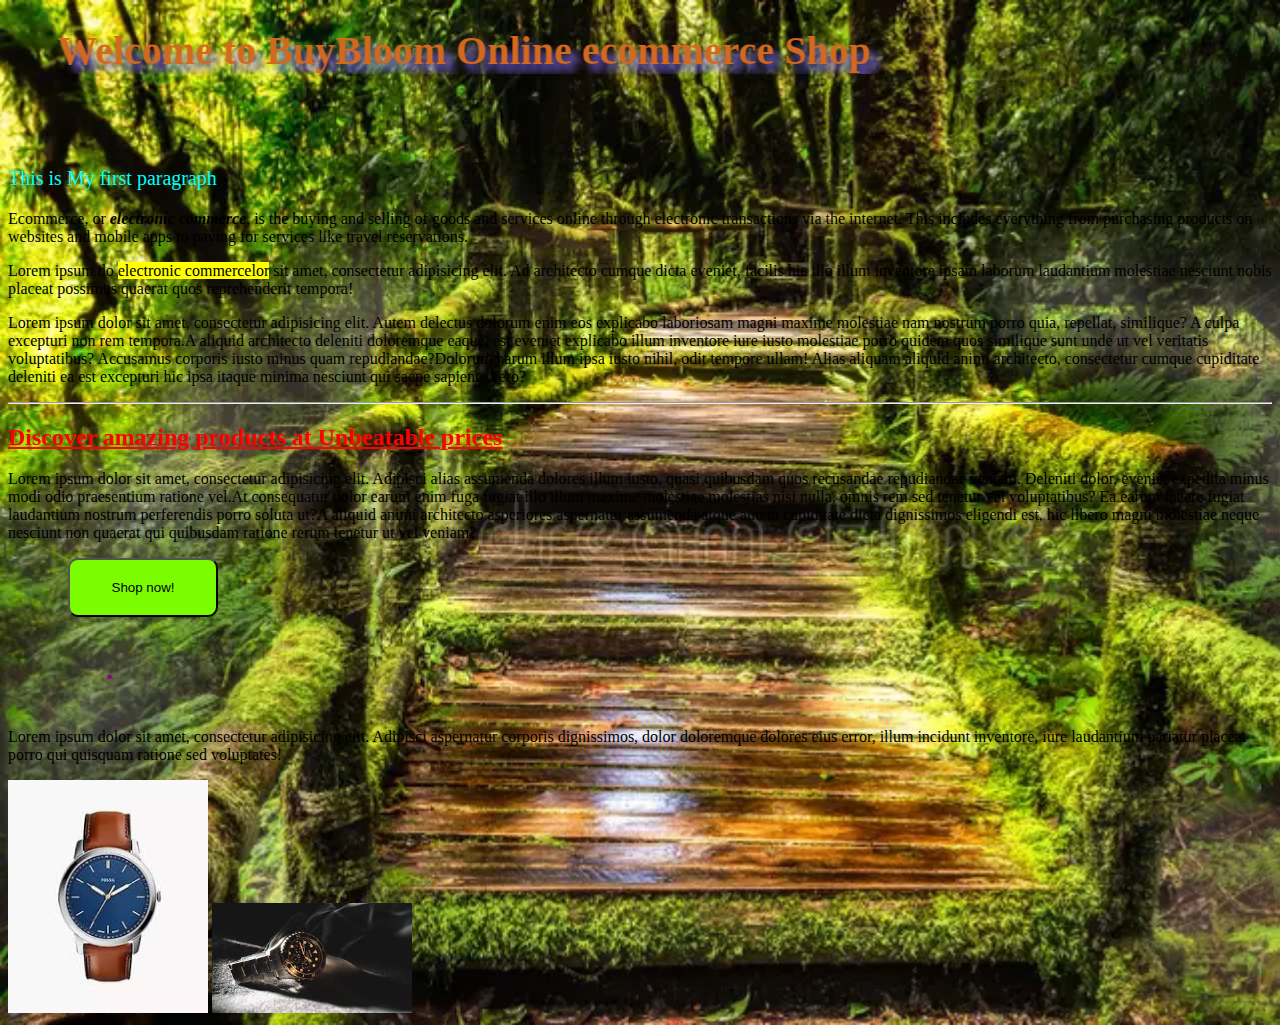
<file: index.html>
<!doctype html>
<html lang="en">
<head>
    <meta charset="UTF-8">
    <meta name="viewport"
          content="width=device-width, user-scalable=no, initial-scale=1.0, maximum-scale=1.0, minimum-scale=1.0">

         
         
     <meta http-equiv="X-UA-Compatible" content="ie=edge">
    <!--Favicon-->
    <link rel="icon" href="assets/home.png">
    
     <title>Homepage</title>

    <link rel="stylesheet" href="css/main.css">
<style>
body{
    background-image: url("assets/bg1.webp");
background-repeat: no-repeat;
background-size: cover;
}



</style>



</head>
<body>

<h1>
    <marquee behavior="alternate" direction="right"> Welcome to BuyBloom Online ecommerce Shop </marquee> </h1>
<br><br>

<p style="color: aqua; font-size: 20px">This is My first paragraph</p>
<p>Ecommerce, or <b> <i>electronic commerce</i></b>, is the buying and selling of goods and services online through electronic transactions via the internet. This includes everything from purchasing products on websites and mobile apps to paying for services like travel reservations.</p>
<p>Lorem ipsum do <mark>electronic commercelor</mark> sit amet, consectetur adipisicing elit. Ad architecto cumque dicta eveniet, facilis hic illo illum inventore ipsam laborum laudantium molestiae nesciunt nobis placeat possimus quaerat quos reprehenderit tempora!</p>
<p><span>Lorem ipsum dolor sit amet, consectetur adipisicing elit. Autem delectus dolorum enim eos explicabo laboriosam magni maxime molestiae nam nostrum porro quia, repellat, similique? A culpa excepturi non rem tempora.</span><span>A aliquid architecto deleniti doloremque eaque, est eveniet explicabo illum inventore iure iusto molestiae porro quidem quos similique sunt unde ut vel veritatis voluptatibus? Accusamus corporis iusto minus quam repudiandae?</span><span>Dolorum harum illum ipsa iusto nihil, odit tempore ullam! Alias aliquam aliquid animi architecto, consectetur cumque cupiditate deleniti ea est excepturi hic ipsa itaque minima nesciunt qui saepe sapiente vero?</span></p>


<hr>
<h2 style="color: red"><u>Discover amazing products at Unbeatable prices</u></h2>
<p><span>Lorem ipsum dolor sit amet, consectetur adipisicing elit. Adipisci alias assumenda dolores illum iusto, quasi quibusdam quos recusandae repudiandae veniam. Deleniti dolor, eveniet expedita minus modi odio praesentium ratione vel.</span><span>At consequatur dolor earum enim fuga fugiat illo illum maxime molestiae molestias nisi nulla, omnis rem sed tenetur vel voluptatibus? Ea earum facere fugiat laudantium nostrum perferendis porro soluta ut?</span><span>A aliquid animi architecto asperiores aspernatur assumenda atque autem cupiditate dicta dignissimos eligendi est, hic libero magni molestiae neque nesciunt non quaerat qui quibusdam ratione rerum tenetur ut vel veniam?</span></p>
<button>Shop now!</button>

<br><br>

<h2>
    <marquee behavior="scroll" direction="up">Featured products</marquee></h2>
<p>Lorem ipsum dolor sit amet, consectetur adipisicing elit. Adipisci aspernatur corporis dignissimos, dolor doloremque dolores eius error, illum incidunt inventore, iure laudantium pariatur placeat porro qui quisquam ratione sed voluptates!</p>

<img src="assets/watch.jpeg" alt="watch">
<img src="assets/watch 2.jpeg" alt="">




</body>
</html>
</file>
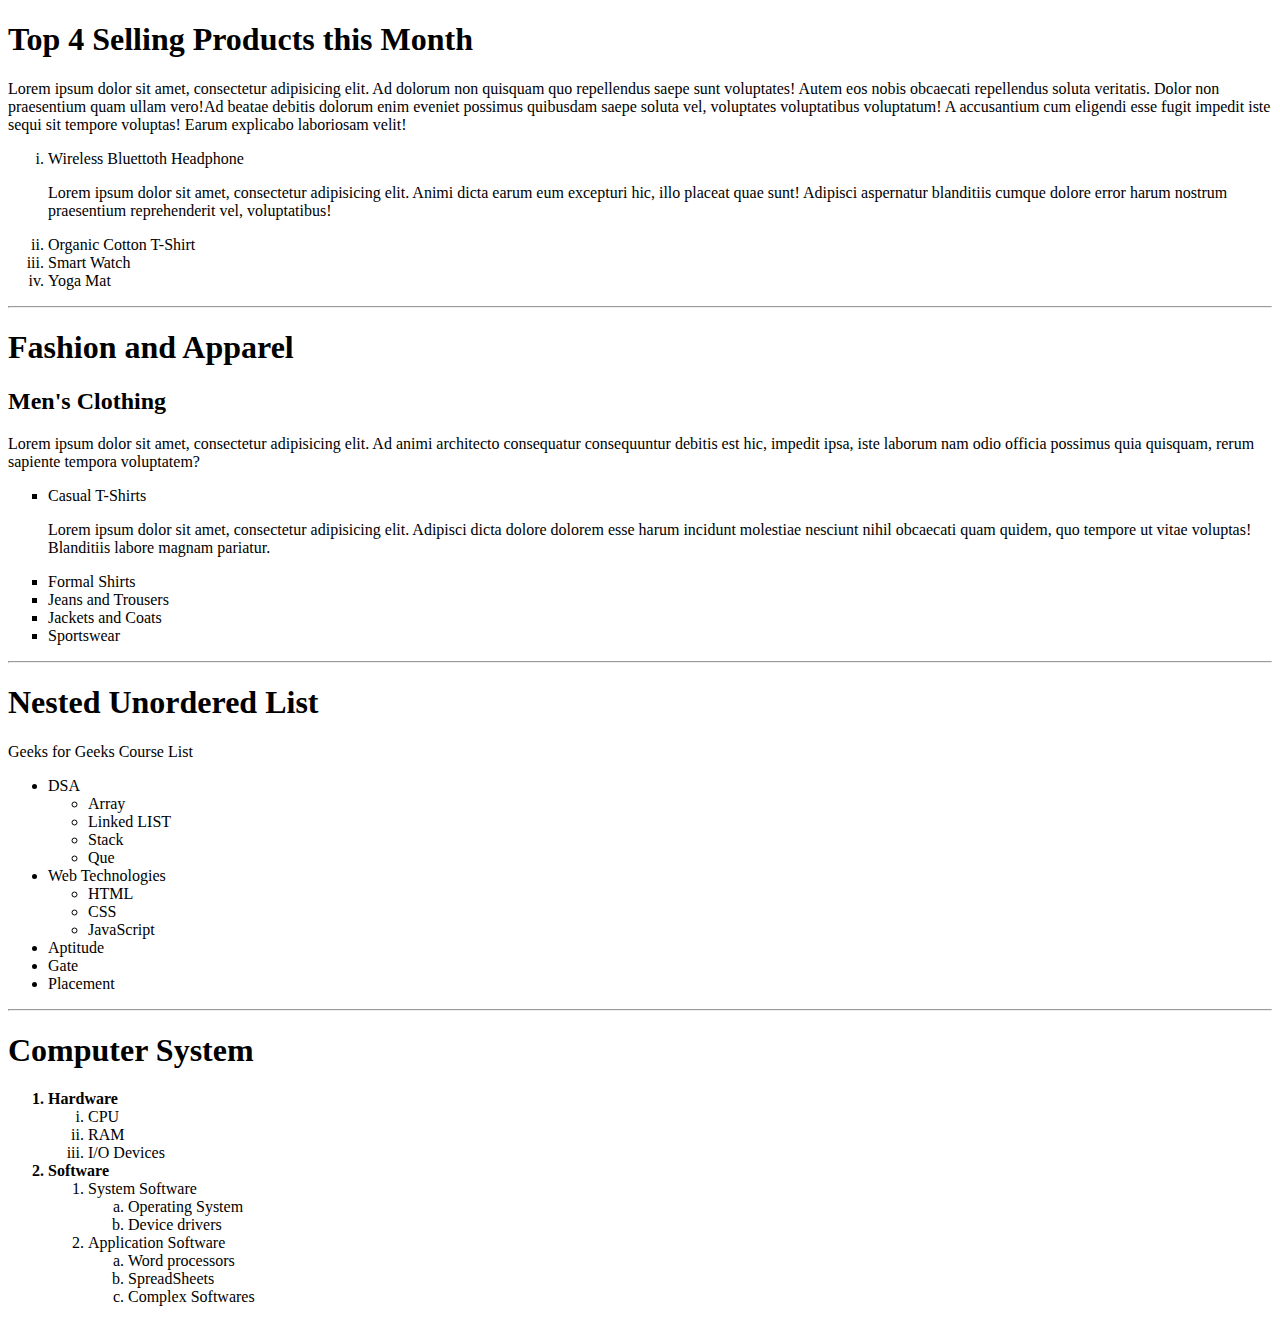
<file: about.html>
<!doctype html>
<html lang="en">
<head>
    <meta charset="UTF-8">
    <meta name="viewport"
          content="width=device-width, user-scalable=no, initial-scale=1.0, maximum-scale=1.0, minimum-scale=1.0">
    <meta http-equiv="X-UA-Compatible" content="ie=edge">
   <!--Favicon-->
   <link rel="icon" href="assets/about.png">
   
    <title>About Page- BuyBloom</title>
</head>
<body>

<!----Ordered list--->
<h1>Top 4 Selling Products this Month</h1>
<p><span>Lorem ipsum dolor sit amet, consectetur adipisicing elit. Ad dolorum non quisquam quo repellendus saepe sunt voluptates! Autem eos nobis obcaecati repellendus soluta veritatis. Dolor non praesentium quam ullam vero!</span><span>Ad beatae debitis dolorum enim eveniet possimus quibusdam saepe soluta vel, voluptates voluptatibus voluptatum! A accusantium cum eligendi esse fugit impedit iste sequi sit tempore voluptas! Earum explicabo laboriosam velit!</span></p>
<ol type="i">
    <li>Wireless Bluettoth Headphone</li>
    <p>Lorem ipsum dolor sit amet, consectetur adipisicing elit. Animi dicta earum eum excepturi hic, illo placeat quae sunt! Adipisci aspernatur blanditiis cumque dolore error harum nostrum praesentium reprehenderit vel, voluptatibus!</p>
    <li>Organic Cotton T-Shirt</li>
    <li>Smart Watch</li>
    <li>Yoga Mat</li>
</ol>

<hr>

<!---Unordered List--->
<h1>Fashion and Apparel</h1>
<h2>Men's Clothing</h2>
<p>Lorem ipsum dolor sit amet, consectetur adipisicing elit. Ad animi architecto consequatur consequuntur debitis est hic, impedit ipsa, iste laborum nam odio officia possimus quia quisquam, rerum sapiente tempora voluptatem?</p>
<ul style="list-style-type: square">
    <li>Casual T-Shirts</li>
    <p>Lorem ipsum dolor sit amet, consectetur adipisicing elit. Adipisci dicta dolore dolorem esse harum incidunt molestiae nesciunt nihil obcaecati quam quidem, quo tempore ut vitae voluptas! Blanditiis labore magnam pariatur.</p>
    <li>Formal Shirts</li>
    <li>Jeans and Trousers</li>
    <li>Jackets and Coats</li>
    <li>Sportswear</li>
</ul>

<hr>

<!---Nested list--->
<h1>Nested Unordered List</h1>
<p>Geeks for Geeks Course List</p>

<ul>
    <li>DSA
    <ul>
        <li>Array</li>
        <li>Linked LIST</li>
        <li>Stack</li>
        <li>Que</li>
    </ul>

    </li>
    <li>Web Technologies
    <ul>
        <li>HTML</li>
        <li>CSS</li>
        <li>JavaScript</li>

    </ul>

    </li>
    <li>Aptitude</li>
    <li>Gate</li>
    <li>Placement</li>
</ul>
<hr>
<!---Assignment--->
<h1>Computer System</h1>
<ol type="1"><b>
    <li>Hardware</li></b>
    <ol type="i">
        <li>CPU</li>
        <li>RAM</li>
        <li>I/O Devices</li>
    </ol><b>
    <li>Software</li></b>
    <ol>
        <li>System Software</li>
        <ol type="a">
            <li>Operating System</li>
            <li>Device drivers</li>
        </ol>
        <li>Application Software</li>
        <ol type="a">
            <li>Word processors</li>
            <li>SpreadSheets</li>
            <li>Complex Softwares</li>
        </ol>

    </ol>


</ol>


</body>
</html>
</file>
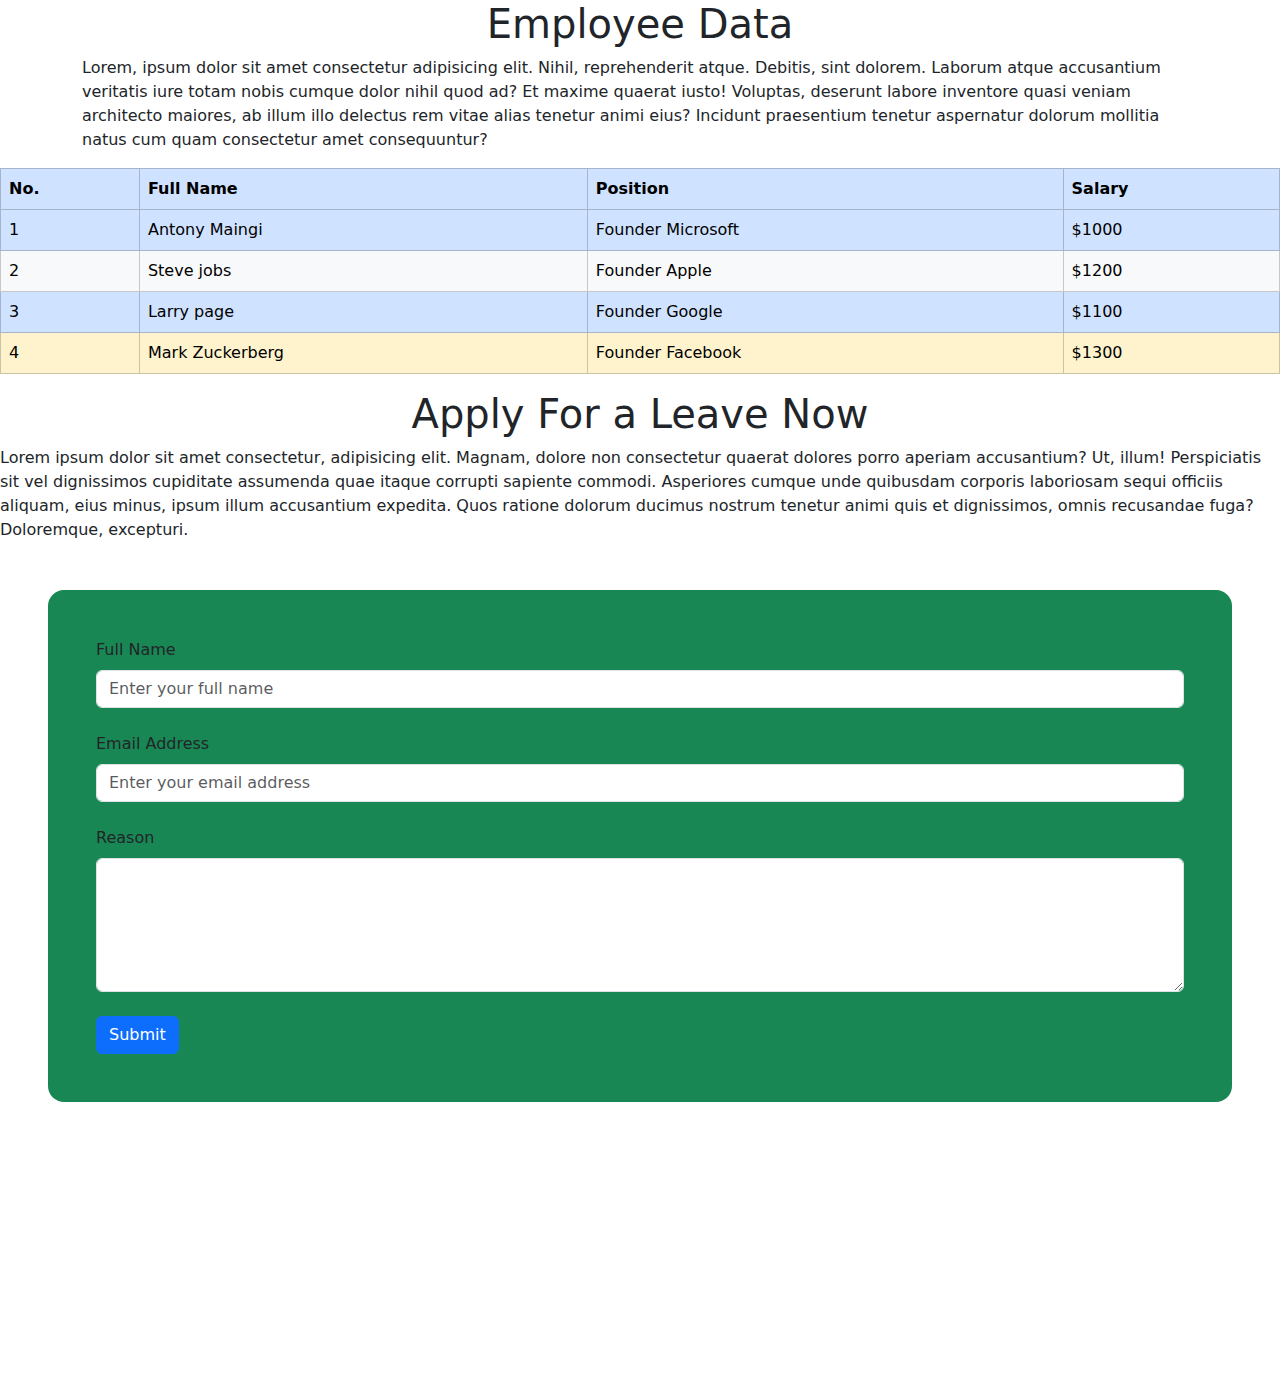
<file: employee.html>
<!DOCTYPE html>
<html lang="en">
<head>
    <meta charset="UTF-8">
    <meta name="viewport" content="width=device-width, initial-scale=1.0">
    <title>Employees page - BuyBloom</title>

<link rel="stylesheet" href="bootstrap/css/bootstrap.min.css">
<script src="bootstrap/js/bootstrap.min.js"></script>


</head>
<body>
 
    <h1 class="text-center">Employee Data</h1>
    <p class="container">Lorem, ipsum dolor sit amet consectetur adipisicing elit. Nihil, reprehenderit atque. Debitis, sint dolorem. Laborum atque accusantium veritatis iure totam nobis cumque dolor nihil quod ad? Et maxime quaerat iusto!
    Voluptas, deserunt labore inventore quasi veniam architecto maiores, ab illum illo delectus rem vitae alias tenetur animi eius? Incidunt praesentium tenetur aspernatur dolorum mollitia natus cum quam consectetur amet consequuntur?</p>

<table class="table table-bordered table-hover table-primary">
<tr>
   <th>No.</th>
   <th>Full Name</th>
   <th>Position</th>
   <th>Salary</th>
</tr>

<tr>
<td>1</td>
<td>Antony Maingi</td>
<td>Founder Microsoft</td>
<td>$1000</td>
</tr>

<tr class="table-light">
<td>2</td>
<td>Steve jobs</td>
<td>Founder Apple</td>
<td>$1200</td>
</tr>

<tr>
<td>3</td>
<td>Larry page</td>
<td>Founder Google</td>
<td>$1100</td>
</tr>

<tr class="table-warning">
<td>4</td>
<td>Mark Zuckerberg</td>
<td>Founder Facebook</td>
<td>$1300</td>
</tr>

</table>

<!--Bootstrap Forms-->
<h1 class="text-center">Apply For a Leave Now</h1>
<p>Lorem ipsum dolor sit amet consectetur, adipisicing elit. Magnam, dolore non consectetur quaerat dolores porro aperiam accusantium? Ut, illum! Perspiciatis sit vel dignissimos cupiditate assumenda quae itaque corrupti sapiente commodi.
Asperiores cumque unde quibusdam corporis laboriosam sequi officiis aliquam, eius minus, ipsum illum accusantium expedita. Quos ratione dolorum ducimus nostrum tenetur animi quis et dignissimos, omnis recusandae fuga? Doloremque, excepturi.</p>

<form action="" class="m-5 bg-success p-5 rounded-4">
<div class="mb-4">
    <label for="fullname" class="form-label">Full Name</label>
<input type="text" class="form-control" id="fullname" placeholder="Enter your full name" required>
   
</div>

<div class="mb-4">
    <label for="email" class="form-label">Email Address</label>
<input type="email" class="form-control" id="email" placeholder="Enter your email address" required>  
</div>
 
<div class="mb-4">
    <label for="reason" class="form-label">Reason</label>
    <textarea name="" id="" class="form-control" rows="5"></textarea>
</div>


<button class="btn btn-primary">Submit</button>


</form>













<br><br><br><br><br><br><br><br><br><br>
</body>
</html>
</file>
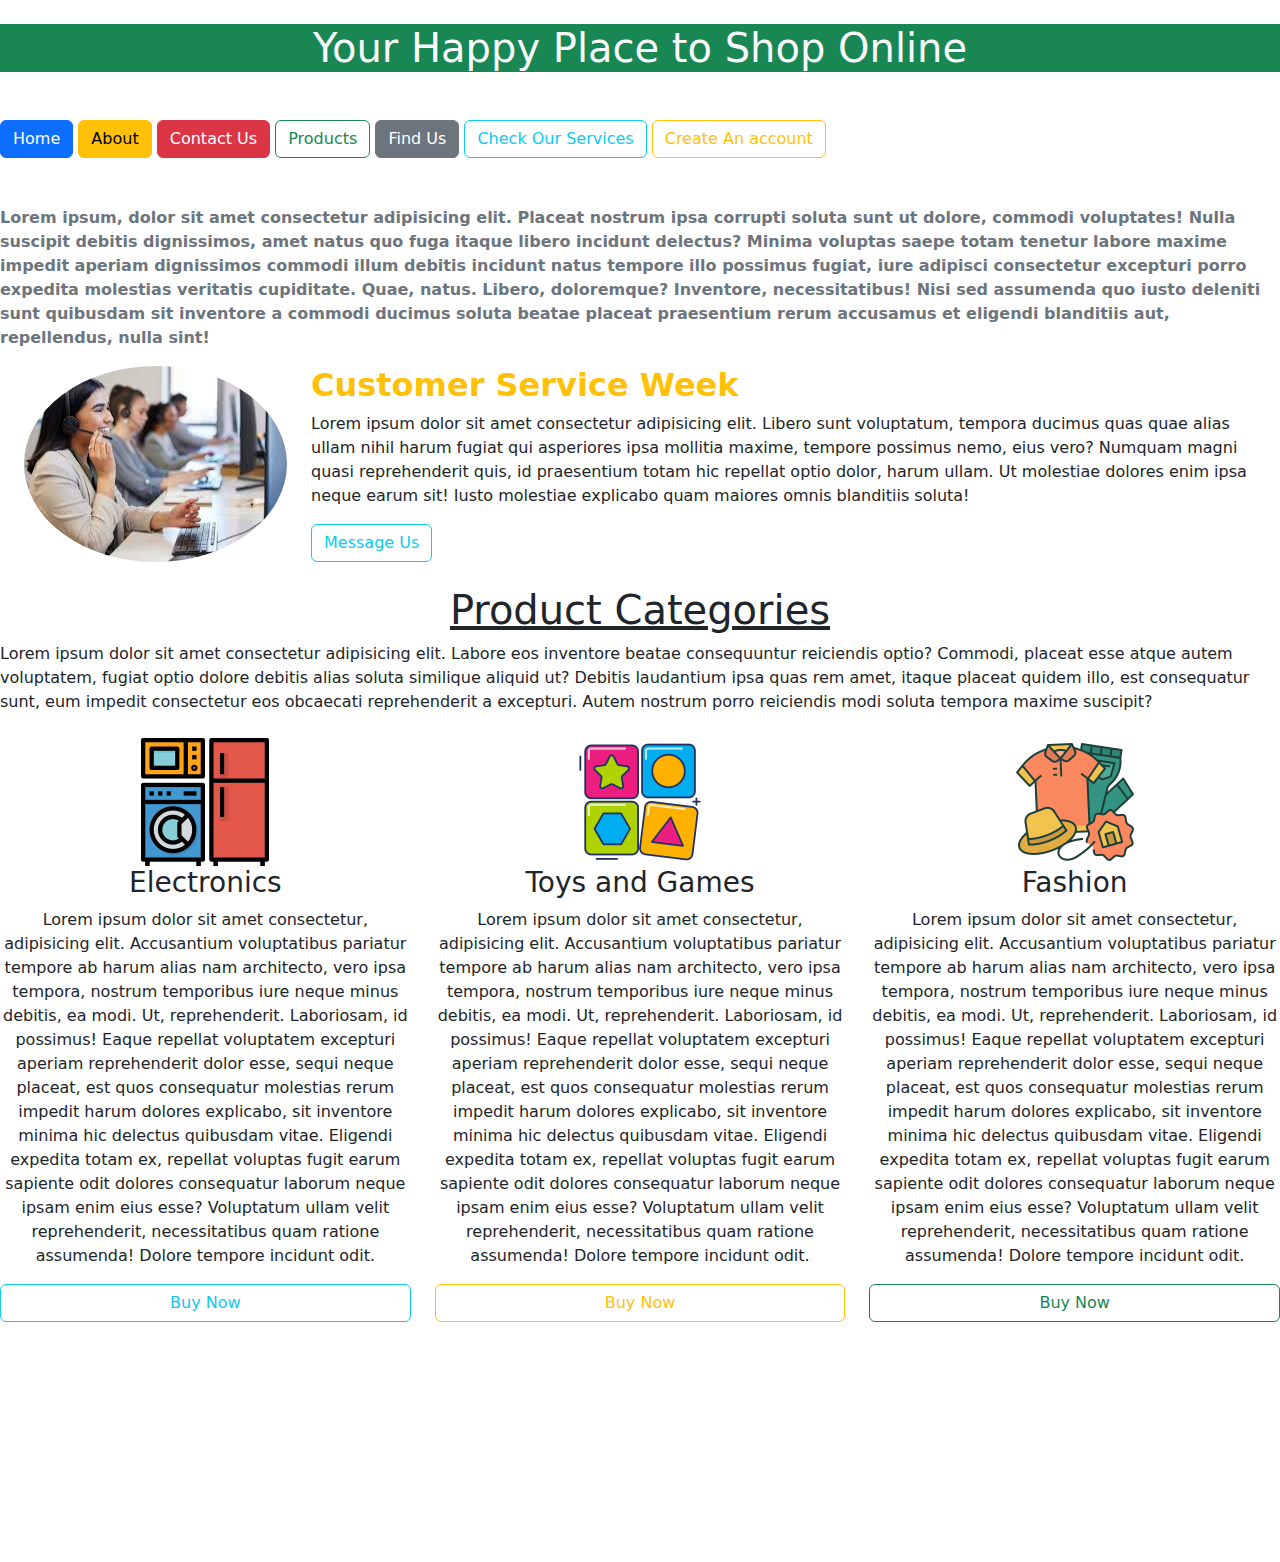
<file: info.html>
<!DOCTYPE html>
<html lang="en">
<head>
    <meta charset="UTF-8">
    <meta name="viewport" content="width=device-width, initial-scale=1.0">
    <title>Information Page - BuyBloom</title>

<link rel="stylesheet" href="bootstrap/css/bootstrap.min.css">
<script src="bootstrap/js/bootstrap.min.js"></script>

</head>
<body>

<h1 class="text-center text-light text-bg-success mt-4 mb-5">Your Happy Place to Shop Online</h1>

<button class="btn btn-primary" >Home</button>
<button class="btn btn-warning" >About</button>
<button class="btn btn-danger" >Contact Us</button>
<button class="btn btn-outline-success" >Products</button>
<button class="btn btn-secondary" >Find Us</button>
<button class="btn btn-outline-info" >Check Our Services</button>
<button class="btn btn-outline-warning" >Create An account</button>



<p class="text-secondary fw-bolder mt-5 mb-3">Lorem ipsum, dolor sit amet consectetur adipisicing elit. Placeat nostrum ipsa corrupti soluta sunt ut dolore, commodi voluptates! Nulla suscipit debitis dignissimos, amet natus quo fuga itaque libero incidunt delectus?
Minima voluptas saepe totam tenetur labore maxime impedit aperiam dignissimos commodi illum debitis incidunt natus tempore illo possimus fugiat, iure adipisci consectetur excepturi porro expedita molestias veritatis cupiditate. Quae, natus.
Libero, doloremque? Inventore, necessitatibus! Nisi sed assumenda quo iusto deleniti sunt quibusdam sit inventore a commodi ducimus soluta beatae placeat praesentium rerum accusamus et eligendi blanditiis aut, repellendus, nulla sint!</p>
   
<div class="d-flex ms-4 me-4">
<img src="assets/customer.png" alt="" class="rounded-circle me-4">

<div>
<h2 class="text-warning fw-bolder">Customer Service Week</h2>
<p>Lorem ipsum dolor sit amet consectetur adipisicing elit. Libero sunt voluptatum, tempora ducimus quas quae alias ullam nihil harum fugiat qui asperiores ipsa mollitia maxime, tempore possimus nemo, eius vero?
Numquam magni quasi reprehenderit quis, id praesentium totam hic repellat optio dolor, harum ullam. Ut molestiae dolores enim ipsa neque earum sit! Iusto molestiae explicabo quam maiores omnis blanditiis soluta!</p>
<button class="btn btn-outline-info">Message Us</button>

</div>
</div>

<!--Bootstrap Grid System-->

<h1 class="mt-4  text-center text-decoration-underline">Product Categories</h1>
<p>Lorem ipsum dolor sit amet consectetur adipisicing elit. Labore eos inventore beatae consequuntur reiciendis optio? Commodi, placeat esse atque autem voluptatem, fugiat optio dolore debitis alias soluta similique aliquid ut?
Debitis laudantium ipsa quas rem amet, itaque placeat quidem illo, est consequatur sunt, eum impedit consectetur eos obcaecati reprehenderit a excepturi. Autem nostrum porro reiciendis modi soluta tempora maxime suscipit?</p>


<div class="row mt-4">

<div class="col text-center">
  <img src="assets/electronic.png" alt="">  
<h3>Electronics</h3>
<p>Lorem ipsum dolor sit amet consectetur, adipisicing elit. Accusantium voluptatibus pariatur tempore ab harum alias nam architecto, vero ipsa tempora, nostrum temporibus iure neque minus debitis, ea modi. Ut, reprehenderit.
Laboriosam, id possimus! Eaque repellat voluptatem excepturi aperiam reprehenderit dolor esse, sequi neque placeat, est quos consequatur molestias rerum impedit harum dolores explicabo, sit inventore minima hic delectus quibusdam vitae.
Eligendi expedita totam ex, repellat voluptas fugit earum sapiente odit dolores consequatur laborum neque ipsam enim eius esse? Voluptatum ullam velit reprehenderit, necessitatibus quam ratione assumenda! Dolore tempore incidunt odit.</p>

<a href="register.html" class="btn btn-outline-info w-100">Buy Now</a>

</div>



<div class="col text-center">
     <img src="assets/toys.png" alt="">  
<h3>Toys and Games</h3>
<p>Lorem ipsum dolor sit amet consectetur, adipisicing elit. Accusantium voluptatibus pariatur tempore ab harum alias nam architecto, vero ipsa tempora, nostrum temporibus iure neque minus debitis, ea modi. Ut, reprehenderit.
Laboriosam, id possimus! Eaque repellat voluptatem excepturi aperiam reprehenderit dolor esse, sequi neque placeat, est quos consequatur molestias rerum impedit harum dolores explicabo, sit inventore minima hic delectus quibusdam vitae.
Eligendi expedita totam ex, repellat voluptas fugit earum sapiente odit dolores consequatur laborum neque ipsam enim eius esse? Voluptatum ullam velit reprehenderit, necessitatibus quam ratione assumenda! Dolore tempore incidunt odit.</p>
<a href="products.html" class="btn btn-outline-warning w-100">Buy Now</a>
</div>



<div class="col text-center">
     <img src="assets/fashion.png" alt="">  
<h3>Fashion</h3>
<p>Lorem ipsum dolor sit amet consectetur, adipisicing elit. Accusantium voluptatibus pariatur tempore ab harum alias nam architecto, vero ipsa tempora, nostrum temporibus iure neque minus debitis, ea modi. Ut, reprehenderit.
Laboriosam, id possimus! Eaque repellat voluptatem excepturi aperiam reprehenderit dolor esse, sequi neque placeat, est quos consequatur molestias rerum impedit harum dolores explicabo, sit inventore minima hic delectus quibusdam vitae.
Eligendi expedita totam ex, repellat voluptas fugit earum sapiente odit dolores consequatur laborum neque ipsam enim eius esse? Voluptatum ullam velit reprehenderit, necessitatibus quam ratione assumenda! Dolore tempore incidunt odit.</p>
<a href="about.html" class="btn btn-outline-success w-100">Buy Now</a>
</div>




</div>







<br><br><br><br><br><br><br><br><br><br>
</body>
</html>
</file>
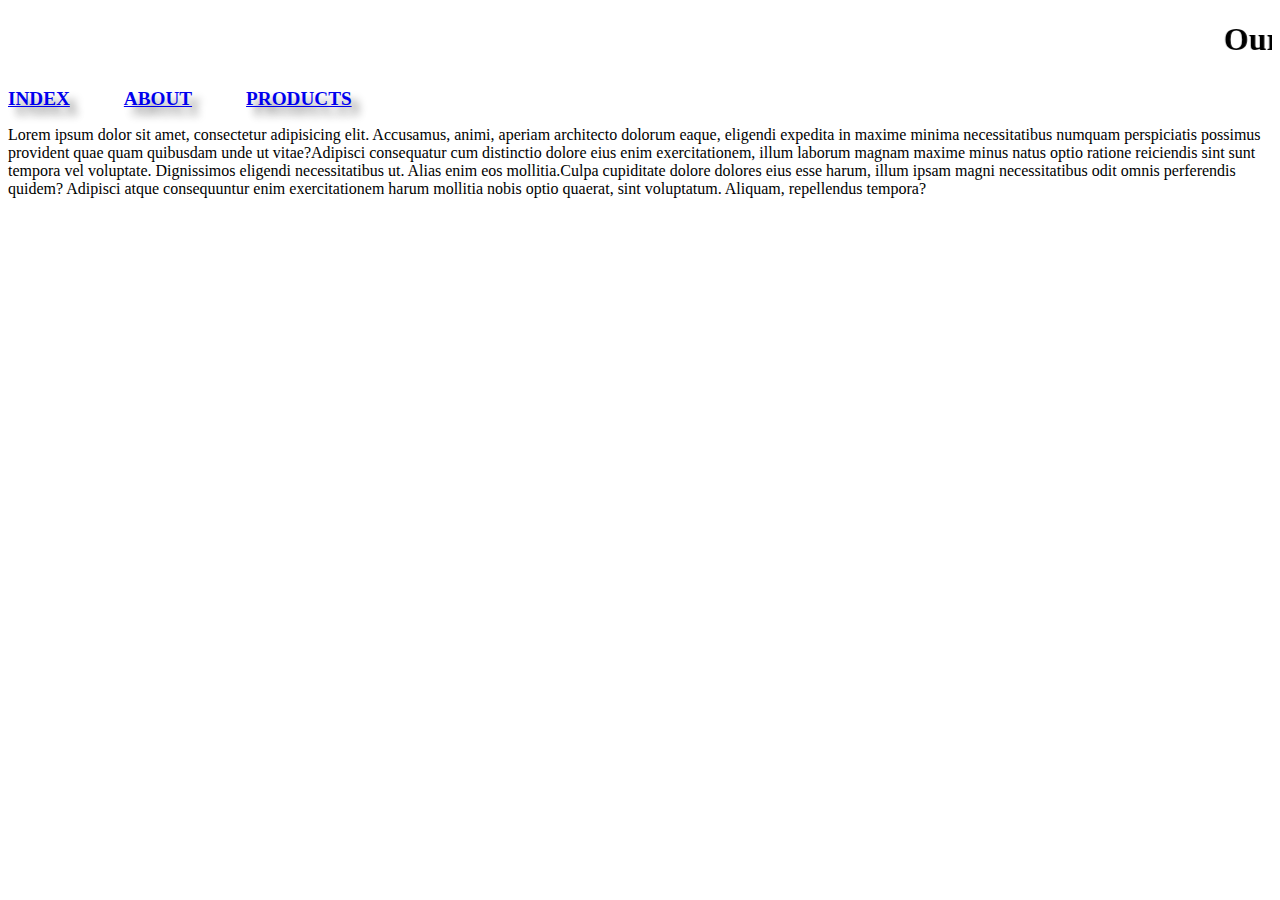
<file: location.html>
<!doctype html>
<html lang="en">
<head>
    <meta charset="UTF-8">
    <meta name="viewport"
          content="width=device-width, user-scalable=no, initial-scale=1.0, maximum-scale=1.0, minimum-scale=1.0">
    <meta http-equiv="X-UA-Compatible" content="ie=edge">
     <!---Favicon-->
    <link rel="icon" href="assets\location.png">
    <title>location Page-BuyBloom</title>
    <style>
        a:link{
            font-weight: bold;
            padding-right: 50px;
            text-shadow: 8px 8px 8px grey;
            font-size: larger;
        }
    </style>
</head>
<body>
<h1><b><marquee behavior="" direction="">Our Location</marquee></b>
    </h1>
<!---links--->
<a href="index.html" target="_self">INDEX</a>
<a href="about.html" target="_self">ABOUT</a>
<a href="products.html" target="_self">PRODUCTS</a>
<p><span>Lorem ipsum dolor sit amet, consectetur adipisicing elit. Accusamus, animi, aperiam architecto dolorum eaque, eligendi expedita in maxime minima necessitatibus numquam perspiciatis possimus provident quae quam quibusdam unde ut vitae?</span><span>Adipisci consequatur cum distinctio dolore eius enim exercitationem, illum laborum magnam maxime minus natus optio ratione reiciendis sint sunt tempora vel voluptate. Dignissimos eligendi necessitatibus ut. Alias enim eos mollitia.</span><span>Culpa cupiditate dolore dolores eius esse harum, illum ipsam magni necessitatibus odit omnis perferendis quidem? Adipisci atque consequuntur enim exercitationem harum mollitia nobis optio quaerat, sint voluptatum. Aliquam, repellendus tempora?</span></p>
<iframe src="https://www.google.com/maps/embed?pb=!1m18!1m12!1m3!1d3989.7244288606007!2d36.95442437370258!3d-0.39307463529951925!2m3!1f0!2f0!3f0!3m2!1i1024!2i768!4f13.1!3m3!1m2!1s0x1828677e890d6bb3%3A0xf1183d3553824d55!2sKimathi%20University%20Main%20Gate%2C%20Nyeri%20-%20Nyahururu%20Rd!5e0!3m2!1sen!2ske!4v1761742267439!5m2!1sen!2ske" width="1000" height="450" style="border:0;" allowfullscreen="" loading="lazy" referrerpolicy="no-referrer-when-downgrade"></iframe>
</body>
</html>
</file>
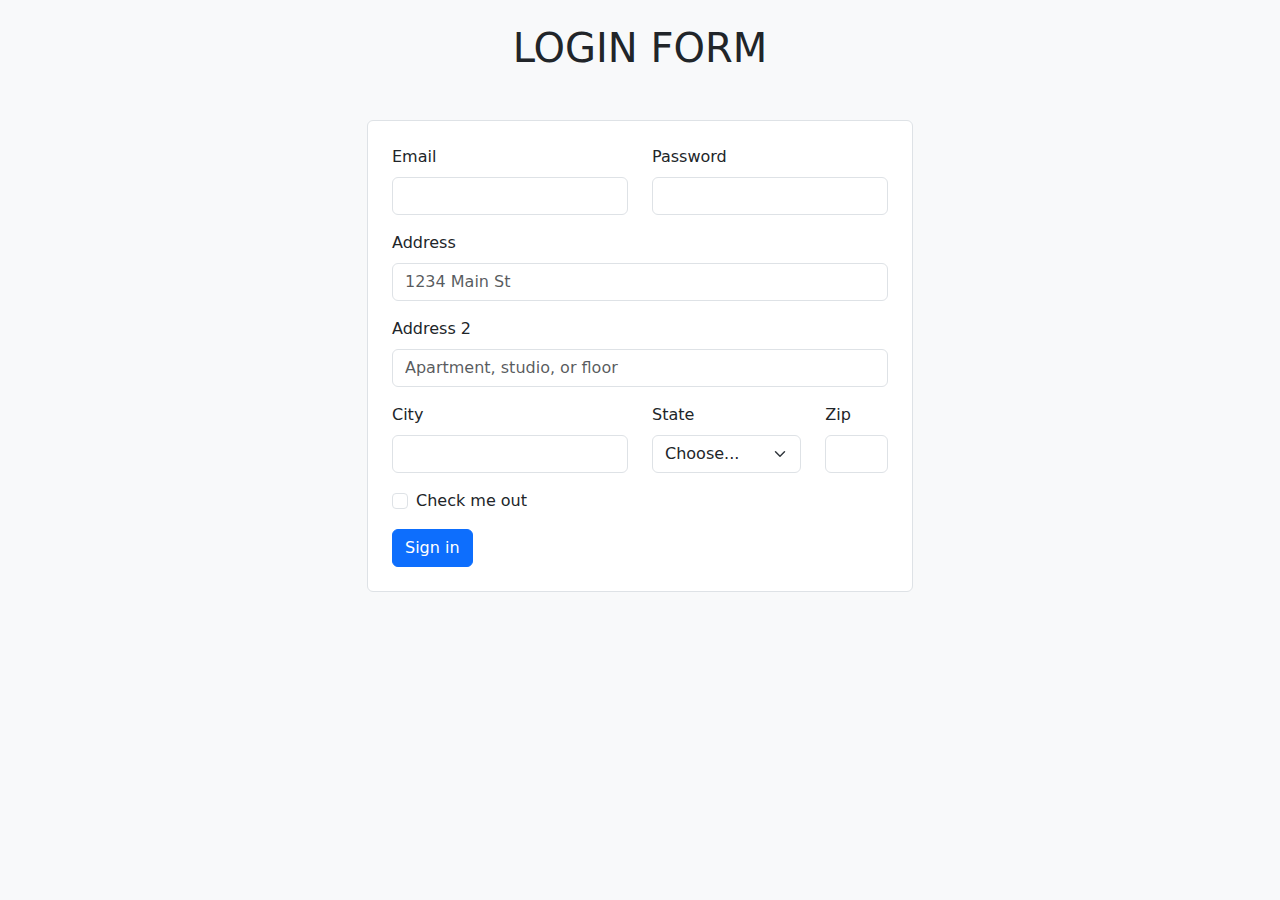
<file: login.html>
<!DOCTYPE html>
<html lang="en">
<head>
    <meta charset="UTF-8">
    <meta name="viewport" content="width=device-width, initial-scale=1.0">
    <title>Login Form - BuyBloom</title>

<link rel="stylesheet" href="bootstrap/css/bootstrap.min.css">
<script src="bootstrap/js/bootstrap.min.js"></script>

</head>
<body class="bg-light p-4">
<h1 class="text-center">LOGIN FORM</h1>
<div class="container mt-5">
    <div class="row justify-content-center">
        <div class="col-md-6">

            <form class="border p-4 bg-white rounded">

                <div class="row mb-3">
                    <div class="col">
                        <label for="email" class="form-label">Email</label>
                        <input type="email" class="form-control" id="email" placeholder="" required>
                    </div>
                    <div class="col">
                        <label for="password" class="form-label">Password</label>
                        <input type="password" class="form-control" id="password" placeholder=""required>
                    </div>
                </div>

                <div class="mb-3">
                    <label for="address" class="form-label">Address</label>
                    <input type="text" class="form-control" id="address" placeholder="1234 Main St" required>
                </div>

                <div class="mb-3">
                    <label for="address2" class="form-label">Address 2</label>
                    <input type="text" class="form-control" id="address2" placeholder="Apartment, studio, or floor" required>
                </div>

                <div class="row mb-3">
                    <div class="col-md-6">
                        <label for="city" class="form-label">City</label>
                        <input type="text" class="form-control" id="city">
                    </div>
                    <div class="col-md-4">
                        <label for="state" class="form-label">State</label>
                        <select id="state" class="form-select">
                            <option selected>Choose...</option>
                            <option>Nairobi</option>
                            <option>Mombasa</option>
                            <option>Kisumu</option>
                            <option>Nakuru</option>
                        </select>
                    </div>
                    <div class="col-md-2">
                        <label for="zip" class="form-label">Zip</label>
                        <input type="text" class="form-control" id="zip">
                    </div>
                </div>

                <div class="mb-3 form-check">
                    <input class="form-check-input" type="checkbox" id="checkme">
                    <label class="form-check-label" for="checkme"> Check me out </label>
                </div>

                <button type="submit" class="btn btn-primary">Sign in</button>
            </form>

        </div>
    </div>
</div>

</body>
</html>
</file>
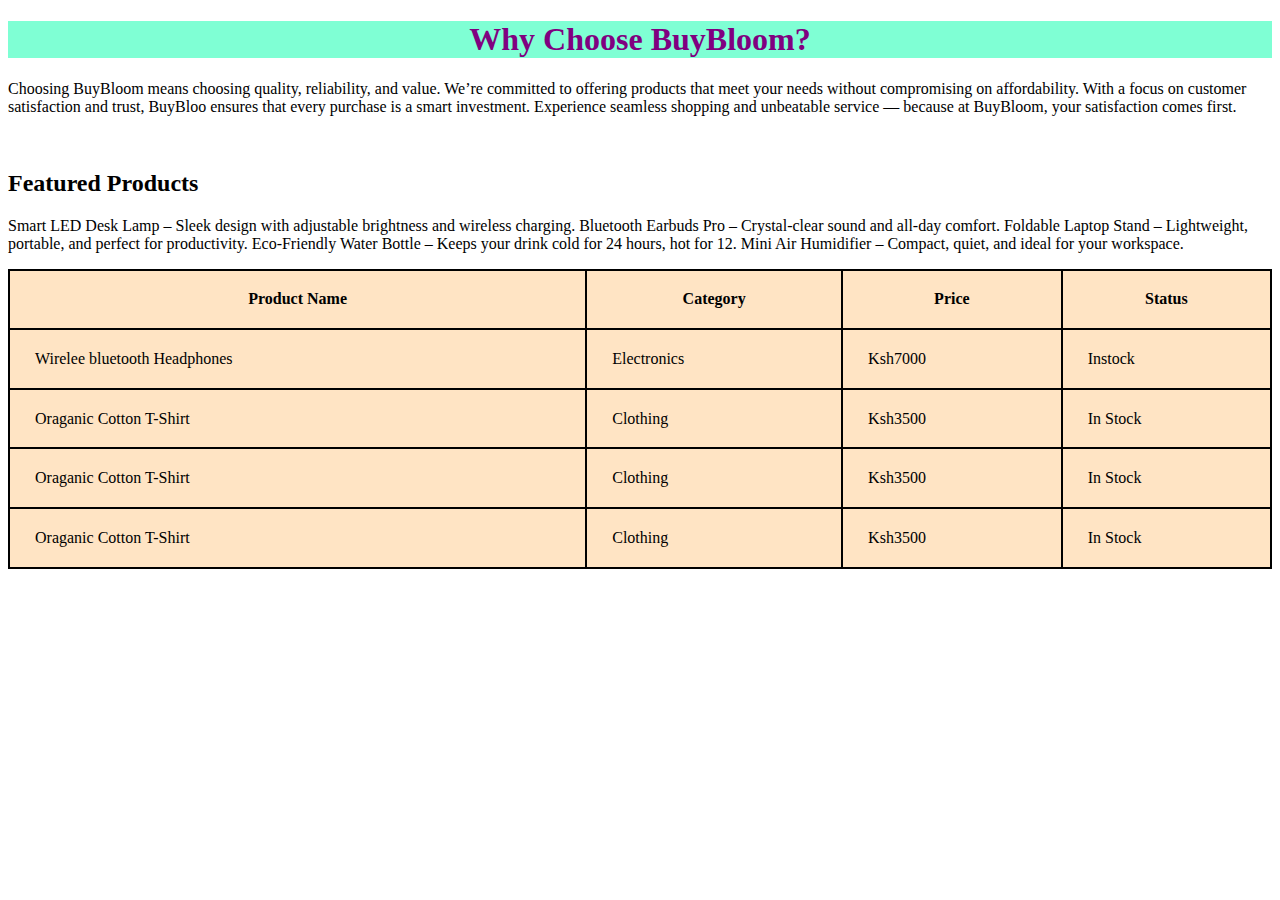
<file: products.html>
<!doctype html>
<html lang="en">
<head>
    <meta charset="UTF-8">
    <meta name="viewport"
          content="width=device-width, user-scalable=no, initial-scale=1.0, maximum-scale=1.0, minimum-scale=1.0">
    <meta http-equiv="X-UA-Compatible" content="ie=edge">
   <!--Favicon-->
   <link rel="icon" href="assets/products.png">

    <title>Product page-BuyBloom</title>

    <style>
      table,th,td{
        border: 2px solid black;
          border-collapse: collapse;
      }
      table{
       width: 100%;
          height: 300px;
          background-color: bisque;
      }
      td{
          padding-left: 25px;
      }
h1 {
    background-color: aquamarine;
    text-align: center;
    color: purple;
    line-height: ;
}
h1:hover{
    background-color: crimson;
}




    </style>



</head>
<body>

<h1>Why Choose BuyBloom?</h1>
<p>Choosing BuyBloom means choosing quality, reliability, and value. We’re committed to offering products that meet your needs without compromising on affordability. With a focus on customer satisfaction and trust, BuyBloo ensures that every purchase is a smart investment. Experience seamless shopping and unbeatable service — because at BuyBloom, your satisfaction comes first.</p>
<br>

<h2>Featured Products</h2>
<p>Smart LED Desk Lamp – Sleek design with adjustable brightness and wireless charging. Bluetooth Earbuds Pro – Crystal-clear sound and all-day comfort. Foldable Laptop Stand – Lightweight, portable, and perfect for productivity. Eco-Friendly Water Bottle – Keeps your drink cold for 24 hours, hot for 12. Mini Air Humidifier – Compact, quiet, and ideal for your workspace.</p>

<table>

    <th>Product Name</th>
    <th>Category</th>
    <th>Price</th>
    <th>Status</th>
    <tr>
        <td>Wirelee bluetooth Headphones</td>
        <td>Electronics</td>
        <td>Ksh7000</td>
        <td>Instock</td>
    </tr>
<tr>
    <td>Oraganic Cotton T-Shirt</td>
    <td>Clothing</td>
    <td>Ksh3500</td>
    <td>In Stock</td>

</tr>
    <tr>
    <td>Oraganic Cotton T-Shirt</td>
    <td>Clothing</td>
    <td>Ksh3500</td>
    <td>In Stock</td>

</tr>
    <tr>
    <td>Oraganic Cotton T-Shirt</td>
    <td>Clothing</td>
    <td>Ksh3500</td>
    <td>In Stock</td>

</tr>


</table>










</body>
</html>
</file>
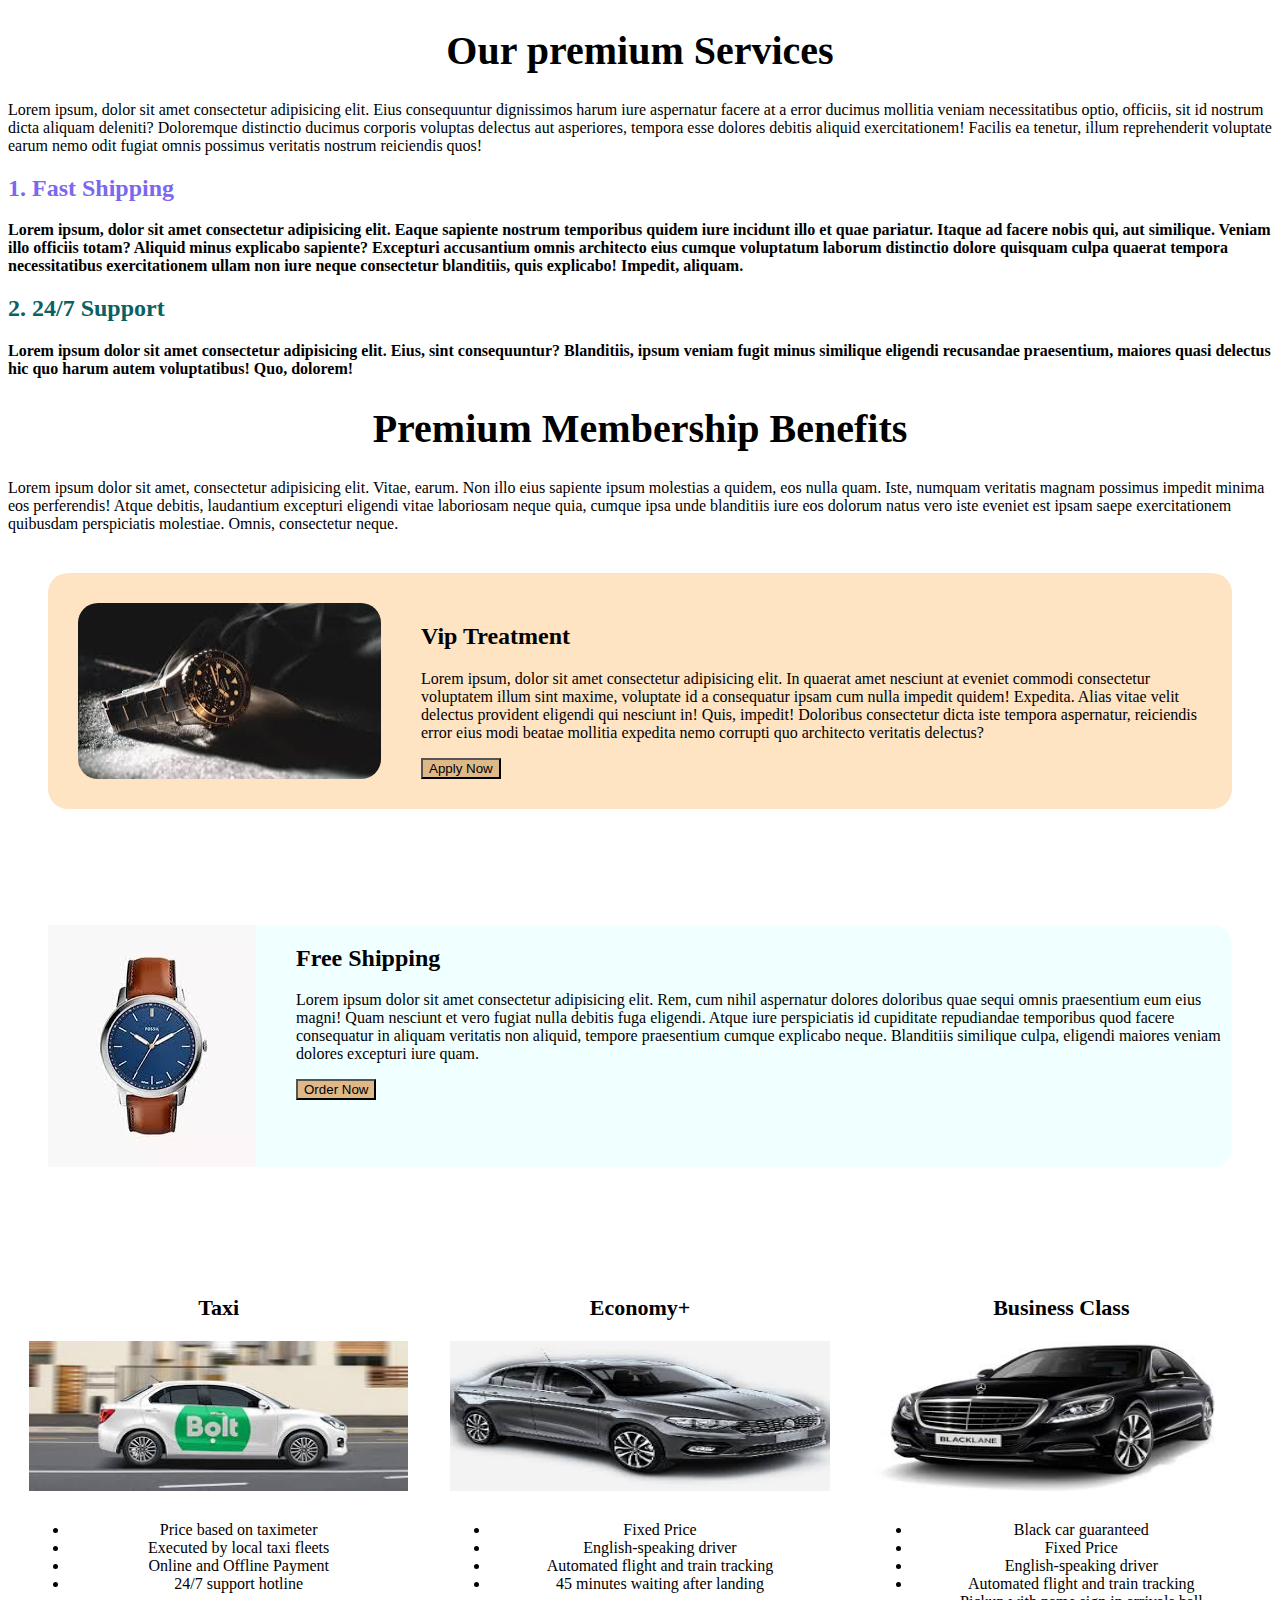
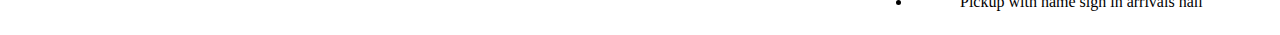
<file: service.html>
<!DOCTYPE html>
<html lang="en">
<head>
    <meta charset="UTF-8">
    <meta name="viewport" content="width=device-width, initial-scale=1.0">
   
    <!--Favicon-->
    <link rel="icon" href="assets/service.png">
   
    <title>Services Page - BuyBloom</title>

<link rel="stylesheet" href="css/services.css">

</head>
<body>

<h1>Our premium Services</h1>
<p>Lorem ipsum, dolor sit amet consectetur adipisicing elit. Eius consequuntur dignissimos harum iure aspernatur facere at a error ducimus mollitia veniam necessitatibus optio, officiis, sit id nostrum dicta aliquam deleniti?
Doloremque distinctio ducimus corporis voluptas delectus aut asperiores, tempora esse dolores debitis aliquid exercitationem! Facilis ea tenetur, illum reprehenderit voluptate earum nemo odit fugiat omnis possimus veritatis nostrum reiciendis quos!</p>

<h2  id="fast">1. Fast Shipping</h2>
<P class="paragraph">Lorem ipsum, dolor sit amet consectetur adipisicing elit. Eaque sapiente nostrum temporibus quidem iure incidunt illo et quae pariatur. Itaque ad facere nobis qui, aut similique. Veniam illo officiis totam?
Aliquid minus explicabo sapiente? Excepturi accusantium omnis architecto eius cumque voluptatum laborum distinctio dolore quisquam culpa quaerat tempora necessitatibus exercitationem ullam non iure neque consectetur blanditiis, quis explicabo! Impedit, aliquam.</P>
 
<H2 id="heading1">2. 24/7 Support</H2>
<p class="paragraph">Lorem ipsum dolor sit amet consectetur adipisicing elit. Eius, sint consequuntur? Blanditiis, ipsum veniam fugit minus similique eligendi recusandae praesentium, maiores quasi delectus hic quo harum autem voluptatibus! Quo, dolorem!</p>

<h1>Premium Membership Benefits</h1>
<p>Lorem ipsum dolor sit amet, consectetur adipisicing elit. Vitae, earum. Non illo eius sapiente ipsum molestias a quidem, eos nulla quam. Iste, numquam veritatis magnam possimus impedit minima eos perferendis!
Atque debitis, laudantium excepturi eligendi vitae laboriosam neque quia, cumque ipsa unde blanditiis iure eos dolorum natus vero iste eveniet est ipsam saepe exercitationem quibusdam perspiciatis molestiae. Omnis, consectetur neque.</p>

<div id="vip">
<img src="assets/watch 2.jpeg" alt="">
<div>
<h2>Vip Treatment</h2>
<p>Lorem ipsum, dolor sit amet consectetur adipisicing elit. In quaerat amet nesciunt at eveniet commodi consectetur voluptatem illum sint maxime, voluptate id a consequatur ipsam cum nulla impedit quidem! Expedita.
Alias vitae velit delectus provident eligendi qui nesciunt in! Quis, impedit! Doloribus consectetur dicta iste tempora aspernatur, reiciendis error eius modi beatae mollitia expedita nemo corrupti quo architecto veritatis delectus?</p>
<button>Apply Now</button>
</div>

</div>
<!--End vip-->
<br><br>
<div id="shipping">
    <img src="assets/watch.jpeg" alt="">

<div id="mydiv">
    <h2>Free Shipping</h2>
    <p>Lorem ipsum dolor sit amet consectetur adipisicing elit. Rem, cum nihil aspernatur dolores doloribus quae sequi omnis praesentium eum eius magni! Quam nesciunt et vero fugiat nulla debitis fuga eligendi.
    Atque iure perspiciatis id cupiditate repudiandae temporibus quod facere consequatur in aliquam veritatis non aliquid, tempore praesentium cumque explicabo neque. Blanditiis similique culpa, eligendi maiores veniam dolores excepturi iure quam.</p>
<button>Order Now</button>

</div>
</div>
<br><br>
<!--end shipping div-->
<!--taxi div-->
<div class="car-container">
    <div class="car-box">
        <h3>Taxi</h3>
        <img src="assets/taxi.jpeg" alt="Taxi Car">
        <ul>
            <li>Price based on taximeter</li>
            <li>Executed by local taxi fleets</li>
            <li>Online and Offline Payment</li>
            <li>24/7 support hotline</li>
        </ul>
    </div>

    <div class="car-box">
        <h3>Economy+</h3>
        <img src="assets/economy.jpeg" alt="Economy Car">
        <ul>
            <li>Fixed Price</li>
            <li>English-speaking driver</li>
            <li>Automated flight and train tracking</li>
            <li>45 minutes waiting after landing</li>
        </ul>
    </div>

    <div class="car-box">
        <h3>Business Class</h3>
        <img src="assets/business.jpeg" alt="Business Car">
        <ul>
            <li>Black car guaranteed</li>
            <li>Fixed Price</li>
            <li>English-speaking driver</li>
            <li>Automated flight and train tracking</li>
            <li>Pickup with name sign in arrivals hall</li>
        </ul>
    </div>
</div>

</body>
</html>
</file>
<file: css/main.css>
h1{
    color: chocolate;
    font-size: 40px;
    text-shadow: 8px 8px 8px mediumslateblue;
}
button{
    background-color: lawngreen;
    width: 150px;
    padding: 20px;
    margin-left:60px ;
    margin-bottom: 20px;
    border-radius: 10px;
}

h2{
    color: darkmagenta;

}
img{
    width: 200px;
}
</file>
<file: css/services.css>
h1{
    text-align: center;
    font-size: 40px;

}

#fast{
color: mediumslateblue;

}
#heading1{
    color: rgb(9, 97, 100);
}
.paragraph{
    font-weight: bold;
    font-family: 'Times New Roman', Times, serif;
}

#vip{
    background-color: bisque;
    display: flex;
    margin: 40px;
    padding: 30px;
    border-radius: 20px;
}
#vip img{
margin-right: 40px;
border-radius: 20px;
}
#vip:hover{
    background-color: olive;
    color: rgb(150, 226, 8);
}

#shipping{
    display: flex;
background-color: azure;
border-radius: 20px;
 margin: 40px;

}


#mydiv{
    margin-left: 40px;


}
button{
    background-color: burlywood;
}
#Taxi{
  display: ;
}



.car-container {
    display: flex;
    justify-content: space-around;
    text-align: center;
    margin-top: 30px;
}

.car-box {
    width: 30%;
}

.car-box img {
    width: 100%;
    height: 150px;
    margin: 10px 0;
    background: none;
}

.car-box h3 {
    font-size: 22px;
    margin-bottom: 10px;
    font-weight: bold;
}
</file>
